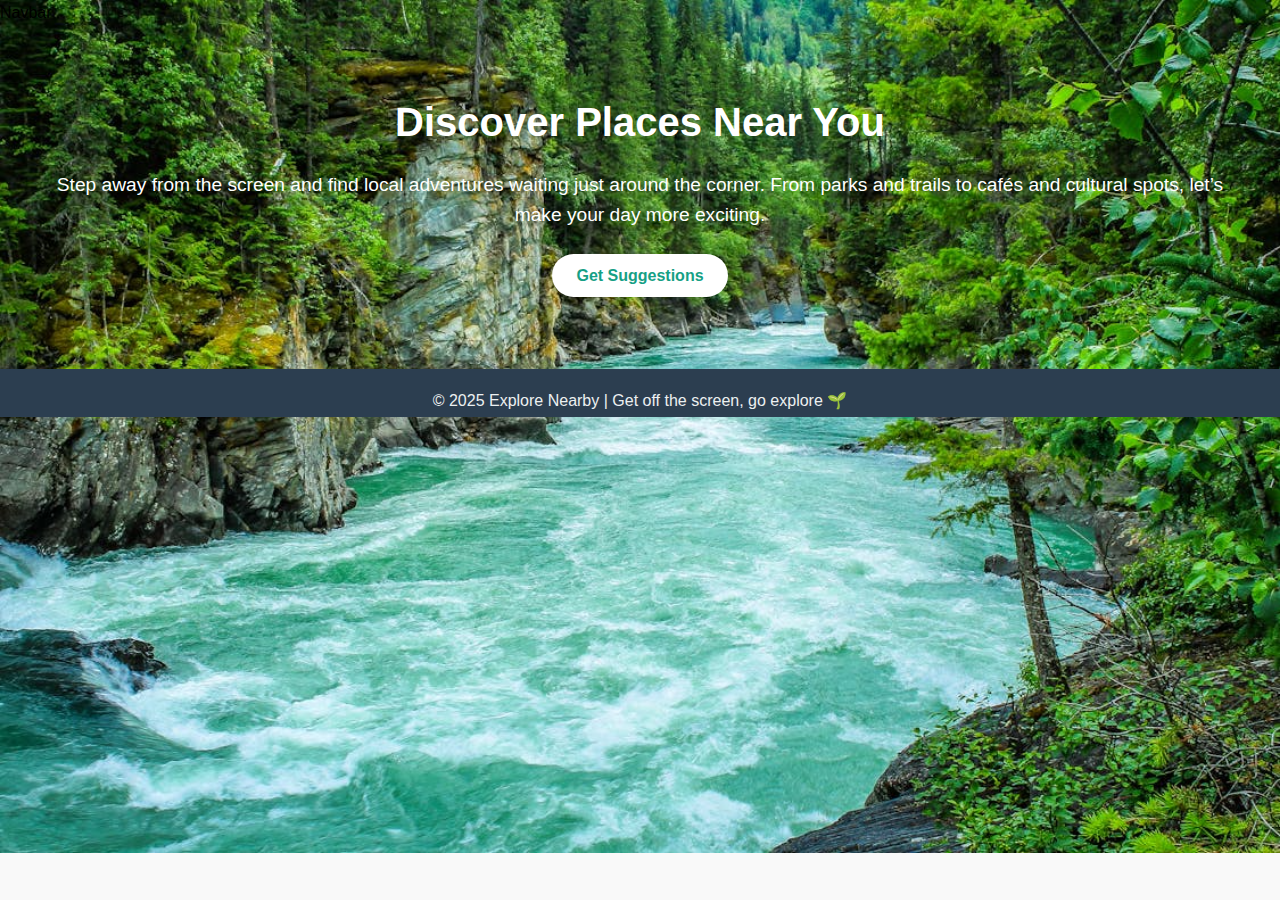
<file: pages/index.html>
<!DOCTYPE html>
<html lang="en">
<head>
    <meta charset="UTF-8">
    <meta name="viewport" content="width=device-width, initial-scale=1.0">
    <title>Home | Explore Nearby</title>
    <link rel="stylesheet" href="../assets/css/style.css">
</head>
<body>
    <!-- Navigation -->
    <header>
       <div id="navbar"></div>
    </header>

    <!-- Hero Section -->
    <main>
        <section class="hero">
            <h1>Discover Places Near You</h1>
            <p>
                Step away from the screen and find local adventures waiting just around the corner.  
                From parks and trails to cafés and cultural spots, let’s make your day more exciting.  
            </p>
            <a href="suggestedplace.html" class="btn">Get Suggestions</a>
        </section>
    </main>

    <!-- Footer -->
    <footer>
        <div id="footer"></div>
    </footer>
</body>
<script type="module" src="../js/main.js"></script>
</html>
</file>
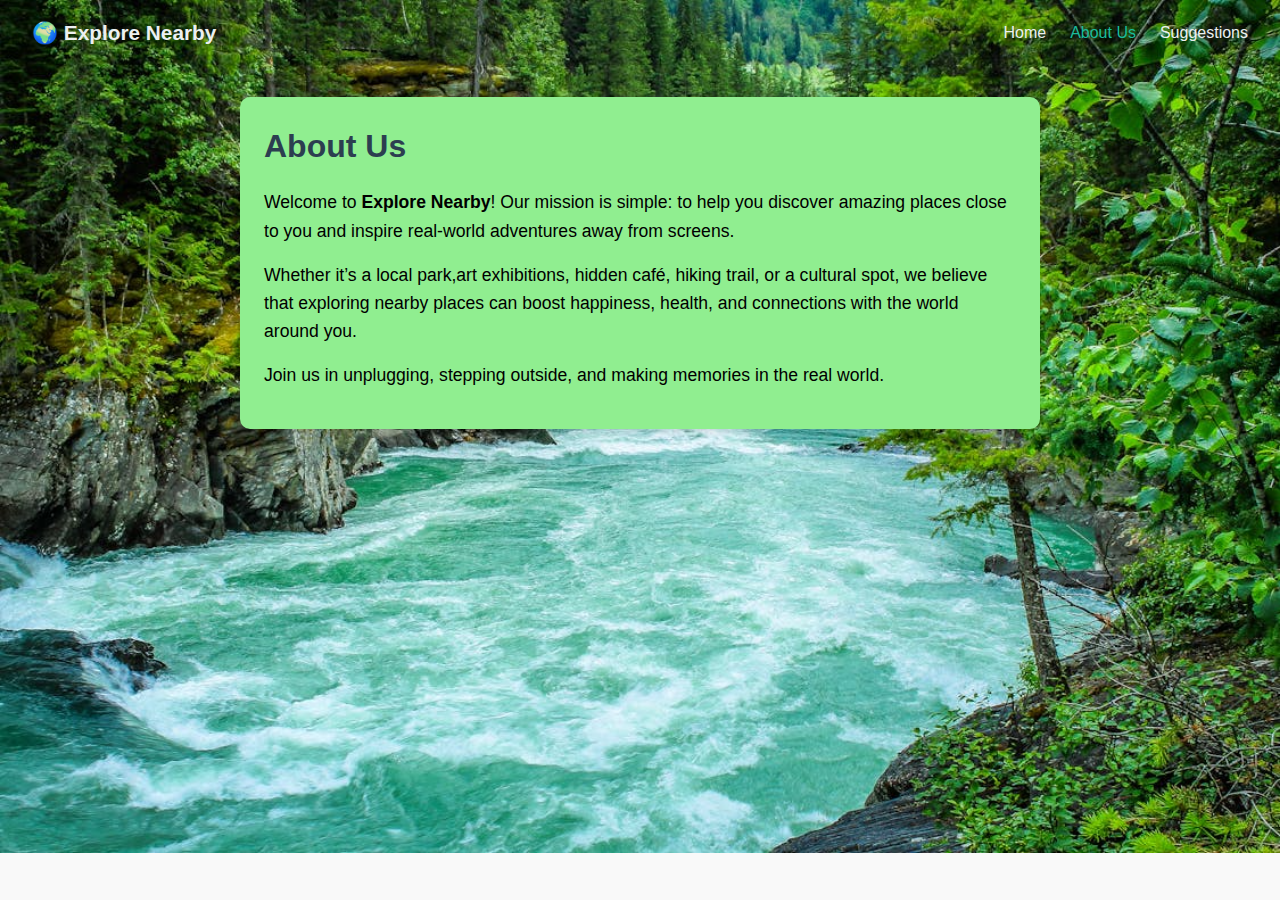
<file: pages/aboutus.html>
<!DOCTYPE html>
<html lang="en">
<head>
    <meta charset="UTF-8">
    <meta name="viewport" content="width=device-width, initial-scale=1.0">
    <title>About Us | Explore Nearby</title>
    <link rel="stylesheet" href="../assets/css/style.css">
</head>
<body>
    <!-- Navigation -->
    <header>
        <nav class="navbar">
            <div class="logo">🌍 Explore Nearby</div>
            <ul class="nav-links">
                <li><a href="index.html">Home</a></li>
                <li><a href="aboutus.html" class="active">About Us</a></li>
                <li><a href="suggestedplace.html">Suggestions</a></li>
            </ul>
        </nav>
    </header>

    <!-- About Us Section -->
    <main>
        <section class="about">
            <h1>About Us</h1>
            <p>
                Welcome to <strong>Explore Nearby</strong>!  
                Our mission is simple: to help you discover amazing places close to you 
                and inspire real-world adventures away from screens.  
            </p>
            <p>
                Whether it’s a local park,art exhibitions, hidden café, hiking trail, or a cultural spot, 
                we believe that exploring nearby places can boost happiness, health, 
                and connections with the world around you.
            </p>
            <p>
                Join us in unplugging, stepping outside, and making memories in the real world.
            </p>
        </section>
    </main>

    <!-- Footer -->
  
</body>
</html>
</file>
<file: assets/css/style.css>
/* Reset some defaults */
* {
    margin: 0;
    padding: 0;
    box-sizing: border-box;
}

/* Body styling */
body {
    font-family: Arial, Helvetica, sans-serif;
    line-height: 1.6;
    background-color: #f9f9f9;
    background-image: url(/images/nature.png);
    background-repeat: no-repeat;   /* stops repeating */
    background-size: cover;         /* makes it cover the whole screen */
}


/* Navbar */
.navbar {
    display: flex;
    justify-content: space-between;
    align-items: center;
    background-color:rgba(0,0,0,0.1);
    padding: 1rem 2rem;
}

.logo {
    color: #ecf0f1;
    font-size: 1.3rem;
    font-weight: bold;
}

.nav-links {
    list-style: none;
    display: flex;
    gap: 1.5rem;
    
}

.nav-links a {
    color: #ecf0f1;
    text-decoration: none;
    transition: color 0.3s ease;
}

.nav-links a:hover,
.nav-links a.active {
    color: #1abc9c;
}

/* About section */
.about {
    max-width: 800px;
    margin: 2rem auto;
    padding: 1.5rem;
    background: lightgreen;
    border-radius: 10px;
    box-shadow: 0px 4px 6px rgba(0,0,0,0.1);
}

.about h1 {
    font-size: 2rem;
    margin-bottom: 1rem;
    color: #2c3e50;
}

.about p {
    margin-bottom: 1rem;
    font-size: 1.1rem;
}

/* Footer */
footer {
    color: #ecf0f1;
    text-align: center;
    padding: 0.1rem;
    margin-top: 1rem;
    background-color: #2c3e50;
    position: relative;
}

/* Responsive */
@media (max-width: 768px) {
    .nav-links {
        flex-direction: column;
        gap: 0.8rem;
    }

    .about {
        margin: 1rem;
        padding: 1rem;
    }
}
/* Hero Section */
.hero {
    text-align: center;
    padding: 4rem 2rem;
    color: #fff;
    border-radius: 0 0 20px 20px;
}

.hero h1 {
    font-size: 2.5rem;
    margin-bottom: 1rem;
}

.hero p {
    font-size: 1.2rem;
    margin-bottom: 2rem;
}

.btn {
    background: #fff;
    color: #16a085;
    padding: 0.8rem 1.5rem;
    border-radius: 30px;
    text-decoration: none;
    font-weight: bold;
    
}

.btn:hover {
    background: #2c3e50;
    color: #fff;
}

/* Suggestions Section */
.suggestions {
    max-width: 1000px;
    margin: 2rem auto;
    padding: 1.5rem;
}

.suggestions h1 {
    text-align: center;
    margin-bottom: 2rem;
    color: #2c3e50;
}

.cards {
    display: grid;
    grid-template-columns: repeat(auto-fit, minmax(220px, 1fr));
    gap: 1.5rem;
}

.card {
    background: #fff;
    padding: 1.5rem;
    border-radius: 12px;
    box-shadow: 0px 4px 6px rgba(0,0,0,0.1);
    text-align: center;
    transition: transform 0.3s ease;
}

.card:hover {
    transform: translateY(-5px);
}
</file>
